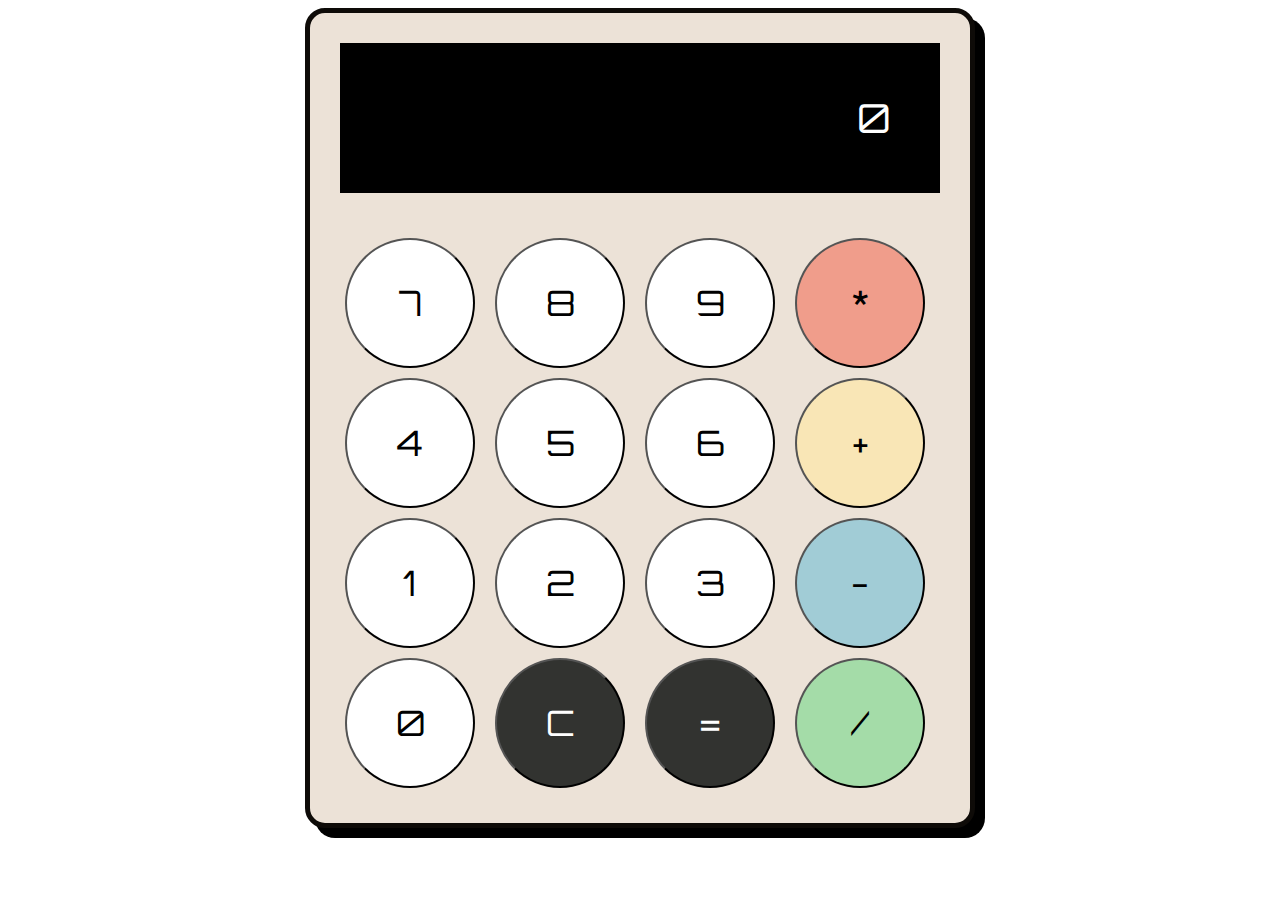
<file: CalculatorJS/index.html>
<!DOCTYPE html>
<html lang="en">
<head>
	<link rel="stylesheet" href="styles.css">
	<meta charset="UTF-8">
	<meta http-equiv="X-UA-Compatible" content="IE=edge">
	<meta name="viewport" content="width=device-width, initial-scale=1.0">
	<title>Calculator</title>
</head>
<body>

	
	<div class = "calculator">
		<!-- this is the display fro the sums-->
		<div id="displayView">0</div>
		<!-- this is the button keys for the calculator-->
		<div class="space"></div>
		<button class="button" onclick="display(7)">7</button>
		<button class="button" onclick="display(8)">8</button>
		<button class="button" onclick="display(9)">9</button>
		<button class="button keyOne" onclick="display('*')">*</button>
		<button class="button" onclick="display(4)">4</button>
		<button class="button" onclick="display(5)">5</button>
		<button class="button" onclick="display(6)">6</button>
		<button class="button keyTwo" onclick="display('+')">+</button>
		<button class="button" onclick="display(1)">1</button>
		<button class="button" onclick="display(2)">2</button>
		<button class="button" onclick="display(3)">3</button>
		<button class="button keyThree" onclick="display('-')">-</button>
		<button class="button" onclick="display(0)">0</button>
		<button class="button importantKey" onclick="clearDisplay()">C</button>
		<button class="button importantKey" onclick="calculate()">=</button>
		<button class="button keyFour" onclick="display('/')">/</button>
		
	</div>
</body>
<link rel="preconnect" href="https://fonts.googleapis.com">
<link rel="preconnect" href="https://fonts.gstatic.com" crossorigin>
<link href="https://fonts.googleapis.com/css2?family=Orbitron:wght@400;500;600;700;800;900&display=swap" rel="stylesheet">

<script src="script.js"></script>
</html>
</file>
<file: CalculatorJS/styles.css>
.calculator {
	display:grid;
	width: 600px;
	padding: 30px;
	grid-template-columns: auto auto auto auto;
	background-color:  #ece2d7;
	border: 5px solid #0e0b08;
	border-radius: 20px;
	margin:auto;
	box-shadow:10px 10px;
}

.button{
	background-color: #ffffff;
	height: 130px;
	width:130px;
	font-size: 35px;
	text-align: center;
	font-family:'Orbitron', sans-serif;
	border-radius:50%;
	margin: 5px;

}

.button:hover {
    background-color: #323330;
    color: white;
    transition: 0.5s ease-in-out;
}

#displayView {
	text-align: right;
	grid-column: 1 / span 4;
	padding: 50px;
	background-color:rgb(0, 0, 0);
	font-size: 40px;
	text-align:right;
	font-family: 'Orbitron', sans-serif;
	color:white;
}

.space{
	grid-column: 1 / span 4;
	padding:20px;
}

.importantKey {
	background-color:#323330;
	color:white;
}

.importantKey:hover{
	background-color: white;
    color: #323330;
    transition: 0.5s ease-in-out;
}

.keyOne {
	background-color: #F09D8B;
}

.keyTwo{
	background-color: #F9E6B6;
}

.keyThree {
	background-color: #A1CCD6;
}

.keyFour {
	background-color: #A4DCA8;
}
</file>
